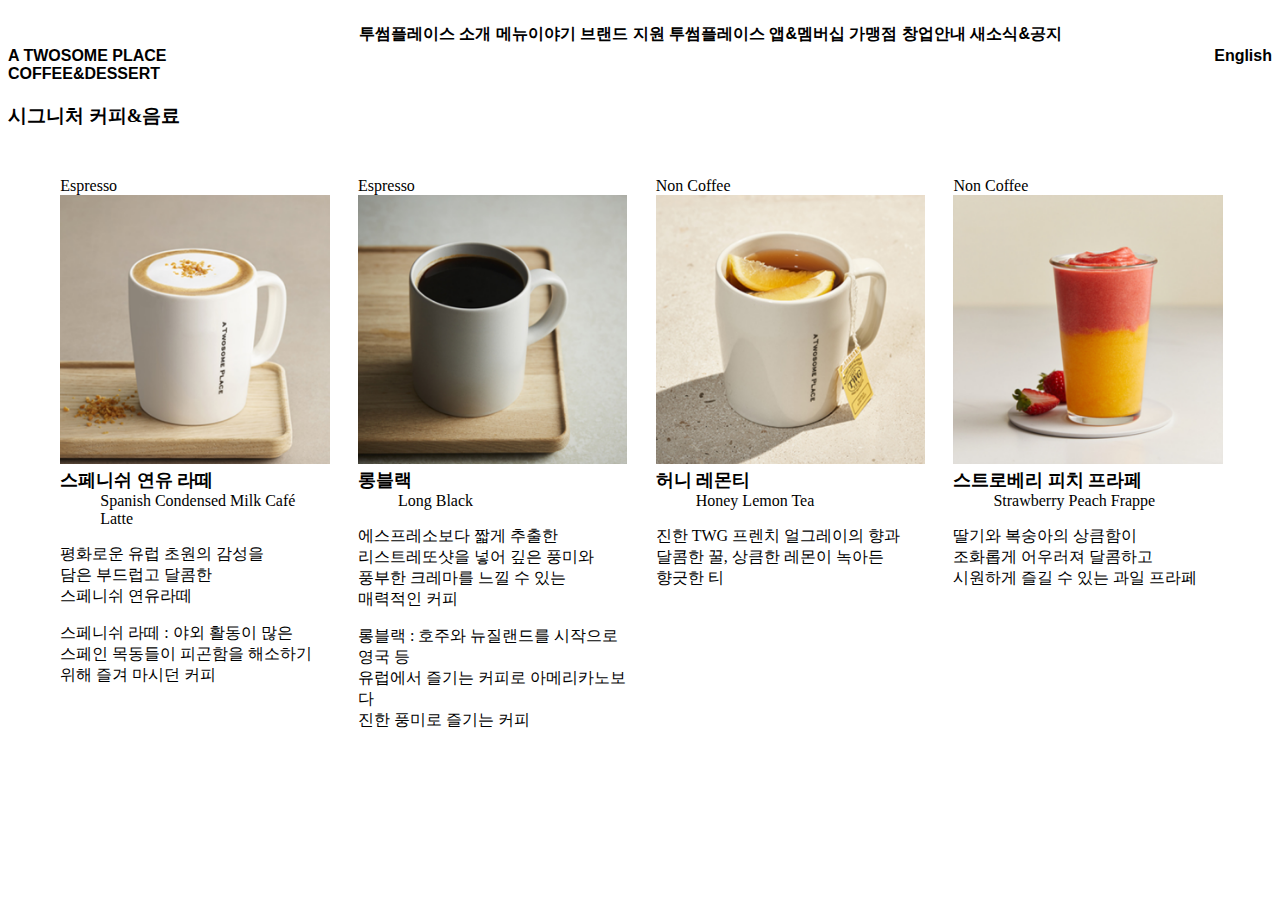
<file: page3.html>
<!DOCTYPE html>
<html>

<head>
	<meta charset="UTF-8">
	<title>Insert title here</title>
</head>
<style>
	.bar3 {
		display: flex;
		justify-content: space-between;
		align-items: baseline;
		padding-left: 0;
		font-family: "Mark Pro", "맑은 고딕", sans-serif;
		font-weight: bold;
	}

	.place {
		padding: 0;
		margin: 0;
	}

	ul {
		float: right;
		list-style-type: none;
	}

	ul li {
		display: inline-block;
	}

	.title {
		font-weight: 700;
		color: #000;
		line-height: 1.5;
		flex-grow: 1;
		display: block;
	}

	.img-area {
		position: relative
	}
	
	.list li{
		display:inline-block;
		vertical-align: top;
		width: 22%;
		margin:1%;
	}

	.list li dl dt {
		color: #000;
		font-weight: 700;
		font-size: 18px;
	}

	dt {
		display: block;
	}

	.list li .img-area img {
		width: 100%;
		max-width: 100%;
		height: auto;
	}
</style>

<body>
	<header>
		<nav class="bar3">
			<div class="place">
				A TWOSOME PLACE<br>
				COFFEE&DESSERT
			</div>
			<div>
				<ul>
					<li>투썸플레이스 소개</li>
					<li>메뉴이야기</li>
					<li>브랜드 지원</li>
					<li>투썸플레이스 앱&멤버십</li>
					<li>가맹점 창업안내</li>
					<li>새소식&공지</li>
				</ul>
			</div>
			<div class="eng">
				English
			</div>
		</nav>
	</header>
	<h3 class="title">시그니처 커피&음료</h3>
	<ul class="list">
		<li>
			<div class="img-area">
				<span class="flag">Espresso</span>
				<img src="img_espresso.png" alt="스페니쉬 연유 라떼">
			</div>
			<dl>
				<dt>스페니쉬 연유 라떼</dt>
				<dd>Spanish Condensed Milk Café Latte</dd>
			</dl>
			<p class="txt1">평화로운 유럽 초원의 감성을<br> 담은 부드럽고 달콤한<br> 스페니쉬 연유라떼</p>
			<p class="txt2">스페니쉬 라떼 : 야외 활동이 많은<br> 스페인 목동들이 피곤함을 해소하기<br> 위해 즐겨 마시던 커피</p>
		</li>
		<li>
		<div class="img-area">
			<span class="flag">Espresso</span>
			<img src="img_long.png" alt="롱블랙">
		</div>
		<dl>
			<dt>롱블랙</dt>
			<dd>Long Black</dd>
		</dl>
		<p class="txt1">에스프레소보다 짧게 추출한<br> 리스트레또샷을 넣어 깊은 풍미와<br> 풍부한 크레마를 느낄 수 있는<br> 매력적인 커피</p>
		<p class="txt2">롱블랙 : 호주와 뉴질랜드를 시작으로 영국 등<br> 유럽에서 즐기는 커피로 아메리카노보다<br> 진한 풍미로 즐기는 커피</p>
		</li>
		<li>
		<div class="img-area">
			<span class="flag">Non Coffee</span>
			<img src="img_honeylemon.png" alt="허니 레몬티">
		</div>
		<dl> 
<!--			dl:그룹 정의-->
			<dt>허니 레몬티</dt>
<!--			dt: 그룹 용어 이름 정의-->
			<dd>Honey Lemon Tea</dd>
<!--			dd:용어에 대한 설명-->
		</dl>
		<p class="txt1">진한 TWG 프렌치 얼그레이의 향과<br> 달콤한 꿀, 상큼한 레몬이 녹아든<br> 향긋한 티</p>
		</li>
		<li>
		<div class="img-area">
			<span class="flag">Non Coffee</span>
			<img src="img_strawberry peach.png" alt="스트로베리 피치 프라페">
		</div>
		<dl>
			<dt>스트로베리 피치 프라페</dt>
			<dd>Strawberry Peach Frappe</dd>
		</dl>
		<p class="txt1">딸기와 복숭아의 상큼함이<br> 조화롭게 어우러져 달콤하고<br> 시원하게 즐길 수 있는 과일 프라페</p>
		</li>
	</ul>
</body>

</html>
</file>
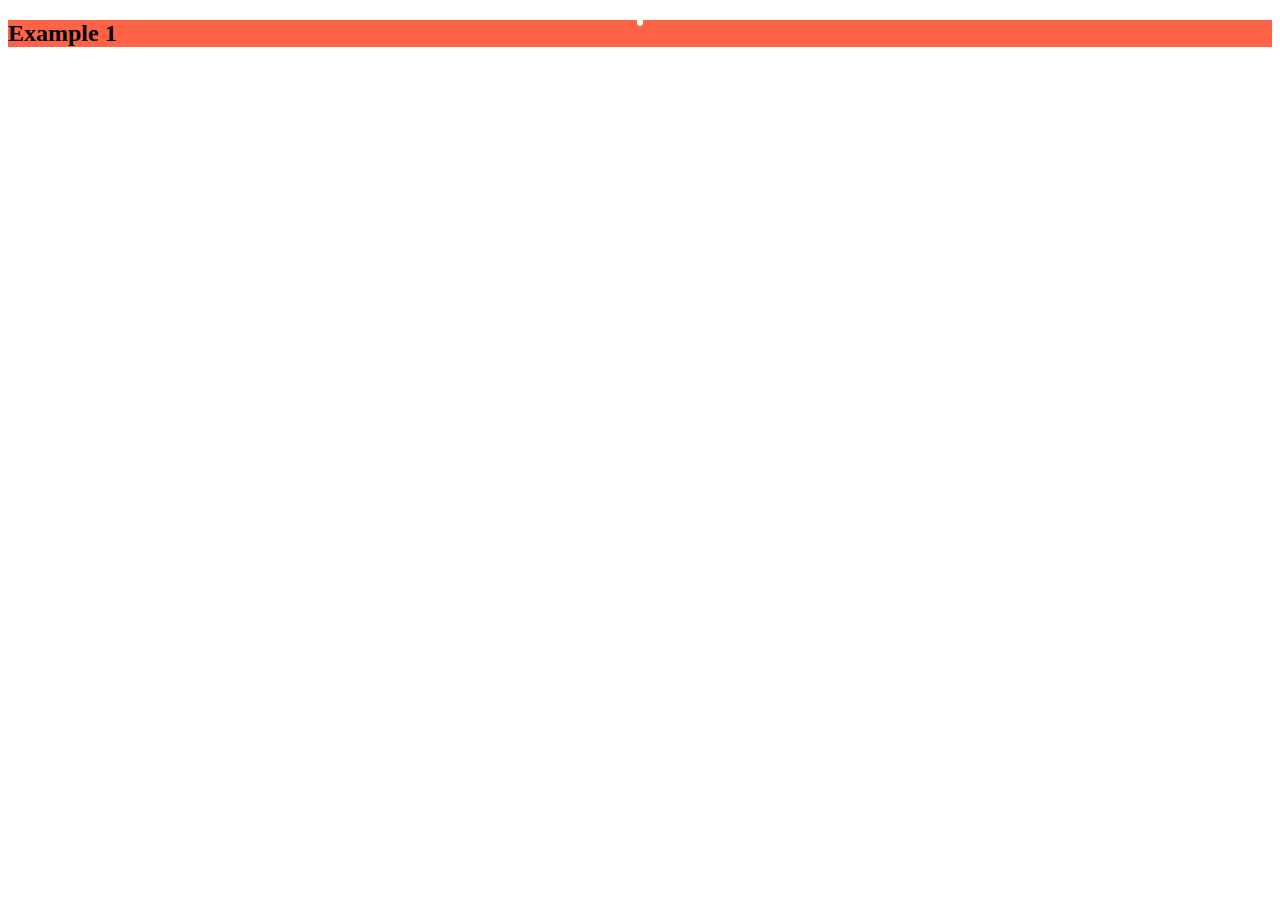
<file: scroll.html>
<!DOCTYPE html>
<html>
<head>
<meta charset="UTF-8">
<title>Insert title here</title>
<style>
	@keyframes scroll_1 {
  0%   { transform: translateY(0); }
  25%  { transform: translateY(-0.6em); }
  50%  { transform: translateY(0); }
  75%  { transform: translateY(0.6em); }
  100% { transform: translateY(0); }
}

.example--1 {
  background: tomato;
}

.scroll-icon__wheel-outer {
  display: block;
  position: absolute;
  left: 50%;
  top: .6em;
  height: 1em;
  width: .4em;
  margin-left: -.2em;
  border-radius: .4em;
  overflow: hidden;
}

.scroll-icon__wheel-inner {
  display: block;
  height: 100%;
  width: 100%;
  border-radius: inherit;
  background: #fff;
  animation: scroll_1 2.75s ease-in-out infinite;
}
</style>
</head>
<body>
<div class="page-wrap">
  <section class="example example--1">
    <span class="scroll-icon">
      <span class="scroll-icon__wheel-outer">
        <span class="scroll-icon__wheel-inner"></span>
      </span>
    </span>
    <h2>Example 1</h2>
  </section>
  <section class="example example--2">
    <span class="scroll-icon">
      <span class="scroll-icon__dot"></span>
    </span>
</body>
</html>
</file>
